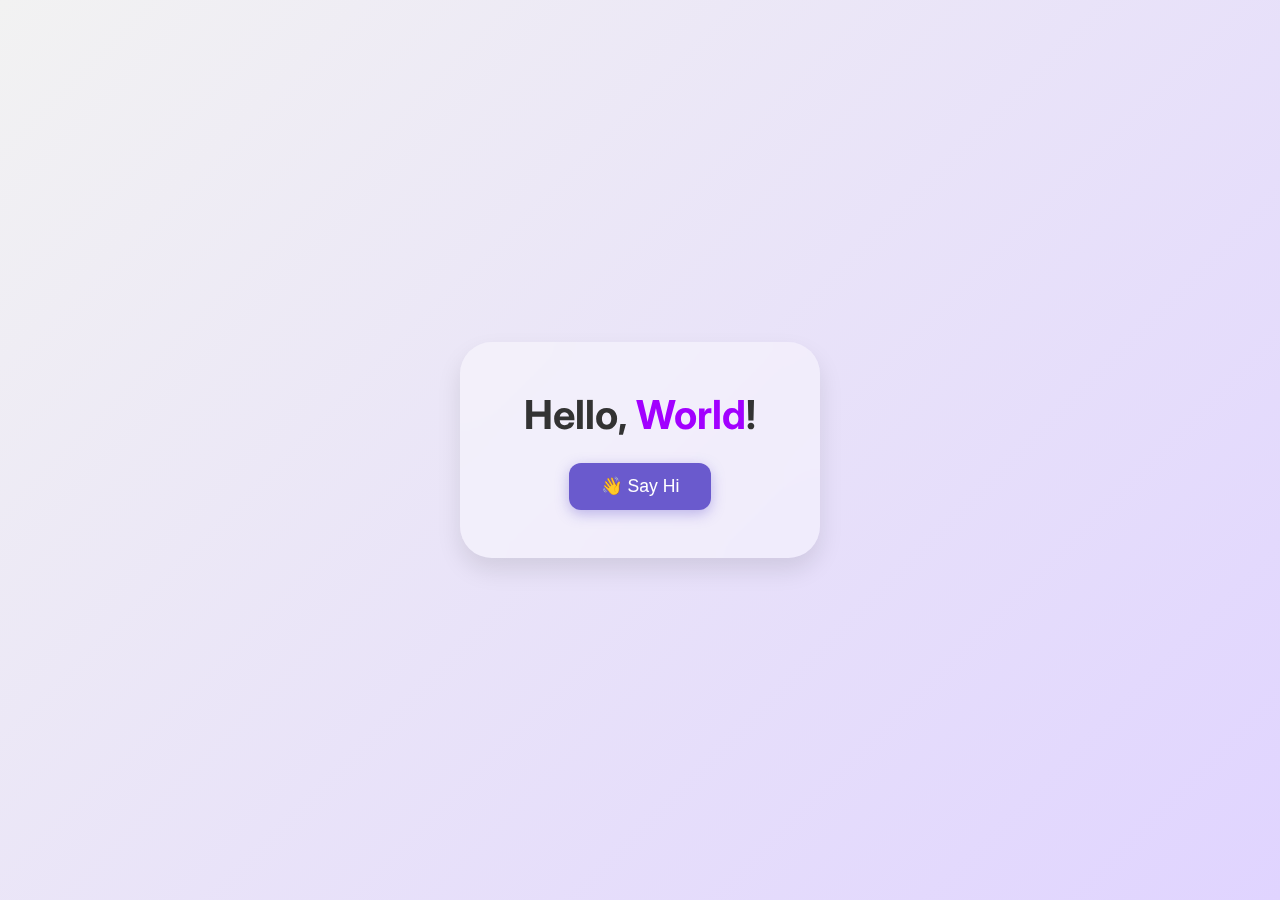
<file: index.html>
<!DOCTYPE html>
<html lang="en">
  <head>
    <meta charset="UTF-8" />
    <meta name="viewport" content="width=device-width, initial-scale=1.0" />
    <title>Hello World</title>
    <link href="https://fonts.googleapis.com/css2?family=Inter:wght@400;700&display=swap" rel="stylesheet" />
    <link rel="stylesheet" href="style.css" />
  </head>
  <body>
    <div class="center-wrapper">
      <h1>Hello, <span>World</span>!</h1>
      <button>👋 Say Hi</button>
    </div>

    <script src="app.js"></script>
  </body>
</html>
</file>
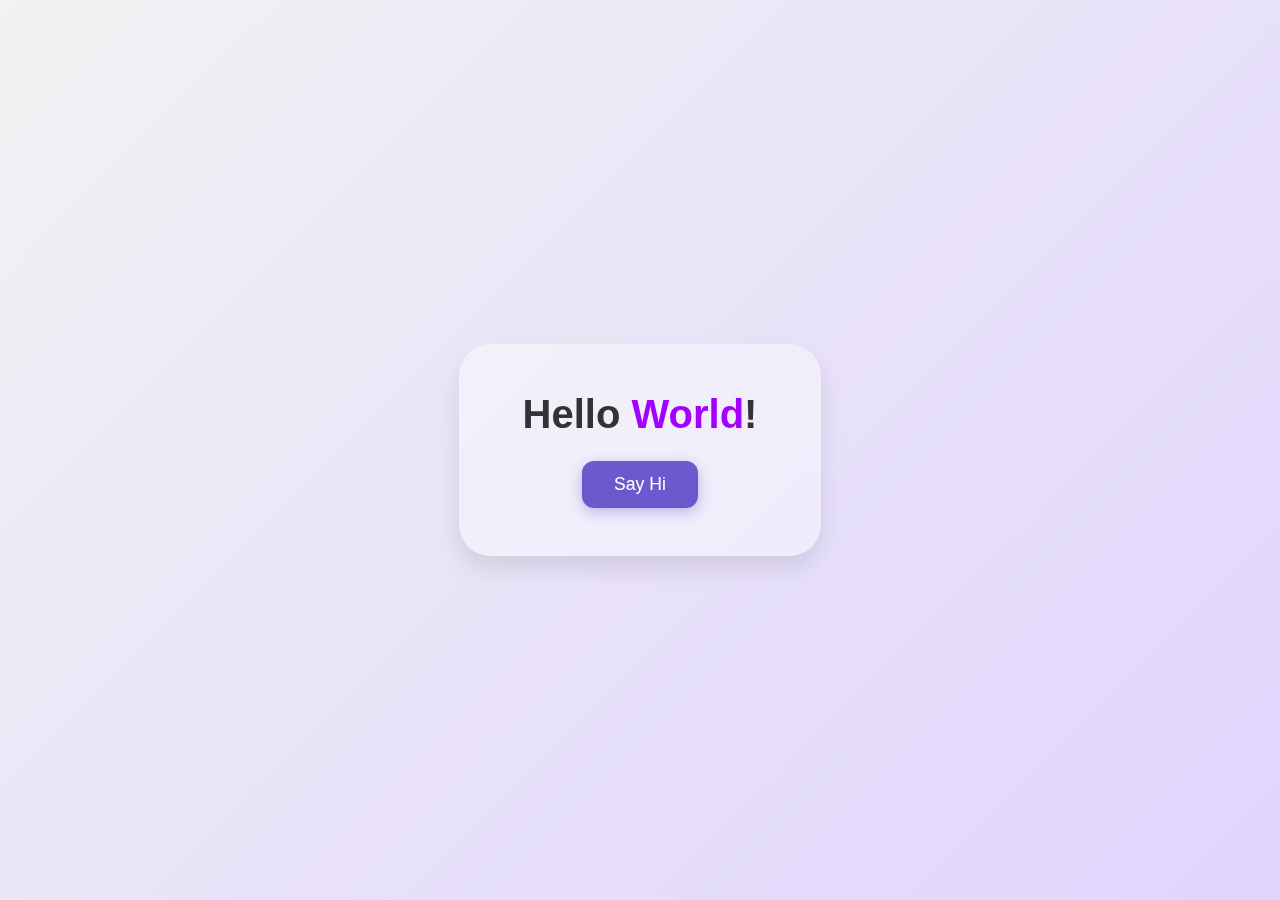
<file: Project-01_Hello-World/index.html>
<!DOCTYPE html>
<html lang="en">
  <head>
    <meta charset="UTF-8" />
    <meta name="viewport" content="width=device-width, initial-scale=1.0" />
    <link rel="stylesheet" href="style.css" />
    <title>Hello World</title>
  </head>
  <body>
    <div class="center-wrapper">
      <h1>Hello <span>World</span>!</h1>
      <button>Say Hi</button>
    </div>

    <script src="app.js"></script>
  </body>
</html>
</file>
<file: style.css>
* {
  margin: 0;
  padding: 0;
  box-sizing: border-box;
}

body {
  height: 100vh;
  display: flex;
  justify-content: center;
  align-items: center;
  background: linear-gradient(135deg, #f2f2f2, #e0d4ff);
  font-family: "Inter", sans-serif;
  padding: 2rem;
  color: #333;
}

.center-wrapper {
  background: rgba(255, 255, 255, 0.4);
  backdrop-filter: blur(16px);
  -webkit-backdrop-filter: blur(16px);
  padding: 3rem 4rem;
  border-radius: 2rem;
  box-shadow: 0 12px 24px rgba(0, 0, 0, 0.1);
  display: flex;
  flex-direction: column;
  align-items: center;
  gap: 1.5rem;
  text-align: center;
}

h1 {
  font-size: 2.5rem;
  font-weight: 700;
}

h1 > span {
  color: #a200ff;
  transition: color 0.3s ease;
}

button {
  background-color: #6a5acd;
  color: white;
  font-size: 1.1rem;
  font-weight: 500;
  padding: 0.8rem 2rem;
  border-radius: 12px;
  border: none;
  cursor: pointer;
  transition: all 0.3s ease;
  box-shadow: 0 4px 14px rgba(106, 90, 205, 0.4);
}

button:hover {
  background-color: #7a00e3;
  transform: scale(1.05);
  box-shadow: 0 6px 20px rgba(122, 0, 227, 0.4);
}

button:focus {
  outline: 2px solid #a200ff;
  outline-offset: 4px;
}
</file>
<file: Project-01_Hello-World/style.css>
* {
  margin: 0;
  padding: 0;
  box-sizing: border-box;
}

body {
  height: 100vh;
  display: flex;
  justify-content: center;
  align-items: center;
  background: linear-gradient(135deg, #f2f2f2, #e0d4ff);
  font-family: "Inter", sans-serif;
  padding: 2rem;
  color: #333;
}

.center-wrapper {
  background: rgba(255, 255, 255, 0.4);
  backdrop-filter: blur(16px);
  -webkit-backdrop-filter: blur(16px);
  padding: 3rem 4rem;
  border-radius: 2rem;
  box-shadow: 0 12px 24px rgba(0, 0, 0, 0.1);
  display: flex;
  flex-direction: column;
  align-items: center;
  gap: 1.5rem;
  text-align: center;
}

h1 {
  font-size: 2.5rem;
  font-weight: 700;
}

h1 > span {
  color: #a200ff;
  transition: color 0.3s ease;
}

button {
  background-color: #6a5acd;
  color: white;
  font-size: 1.1rem;
  font-weight: 500;
  padding: 0.8rem 2rem;
  border-radius: 12px;
  border: none;
  cursor: pointer;
  transition: all 0.3s ease;
  box-shadow: 0 4px 14px rgba(106, 90, 205, 0.4);
}

button:hover {
  background-color: #7a00e3;
  transform: scale(1.05);
  box-shadow: 0 6px 20px rgba(122, 0, 227, 0.4);
}

button:focus {
  outline: 2px solid #a200ff;
  outline-offset: 4px;
}
</file>
